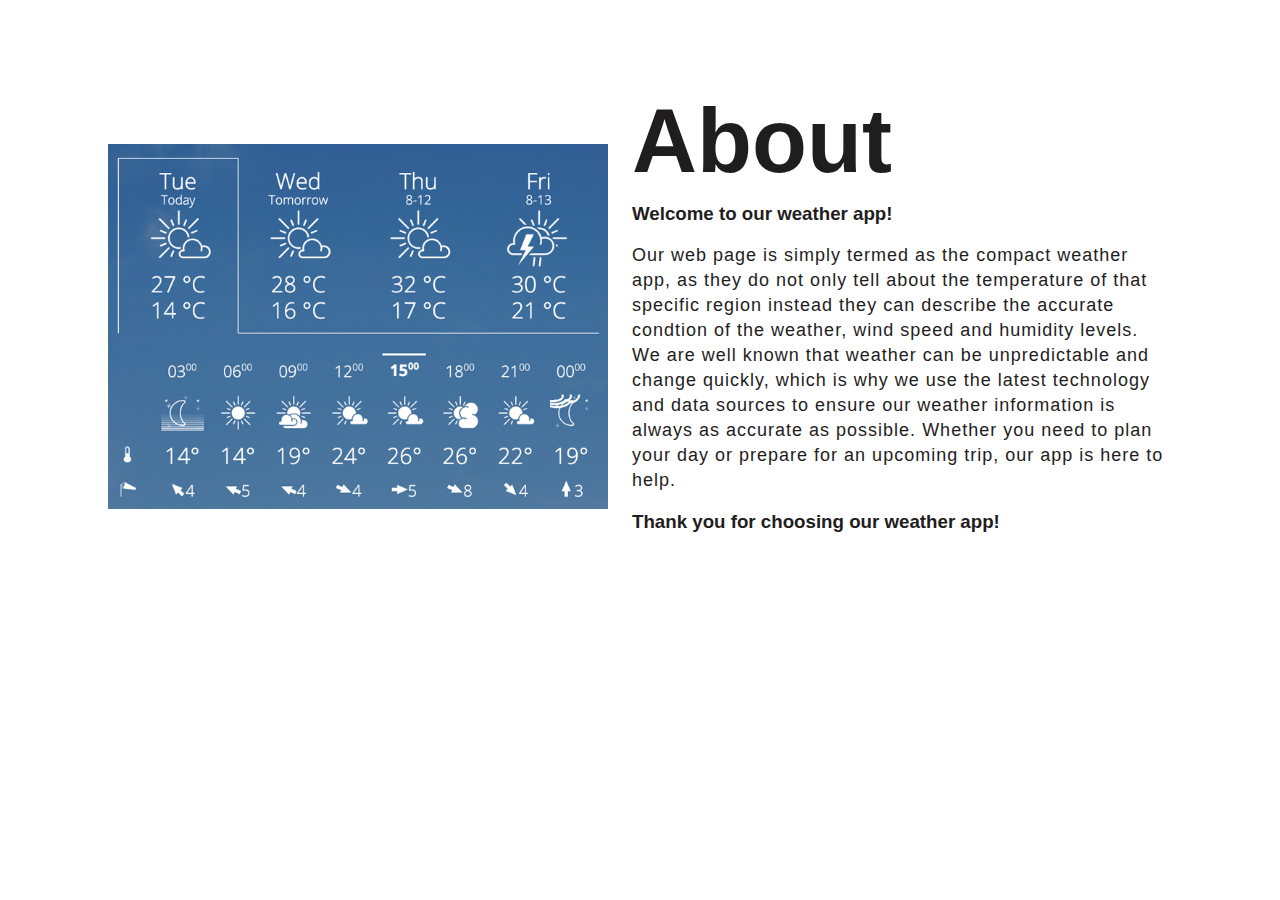
<file: about.html>
<!DOCTYPE html>
<html lang="en">
<head>
  <meta charset="UTF-8">
  <meta name="viewport" content="width=device-width, initial-scale=1.0">
  <meta http-equiv="X-UA-Compatible" content="ie=edge">
  <title> An About Us Page  </title>
  <link rel="stylesheet" href="about_style.css">
</head>
<body >
  <section class="about-us">
    <div class="about">
      <img src="images/about img.png" alt="not found" class="pic">
      <div class="text">
        <h2>About </h2>
        <h3>Welcome to our weather app!</h3><br>
          <p>Our web page is simply termed as the compact weather app, as they do not only tell about the temperature of that specific region instead they can describe the accurate condtion of the weather, wind speed and humidity levels.</p>
          <p>We are well known that weather can be unpredictable and change quickly, which is why we use the latest technology and data sources to ensure our weather information is always as accurate as possible. Whether you need to plan your day or prepare for an upcoming trip, our app is here to help.</p><br>
          <h3>Thank you for choosing our weather app!</h3>
        <div class="data">
        
        </div>
      </div>
    </div>
  </section>
</body>
</html>
</file>
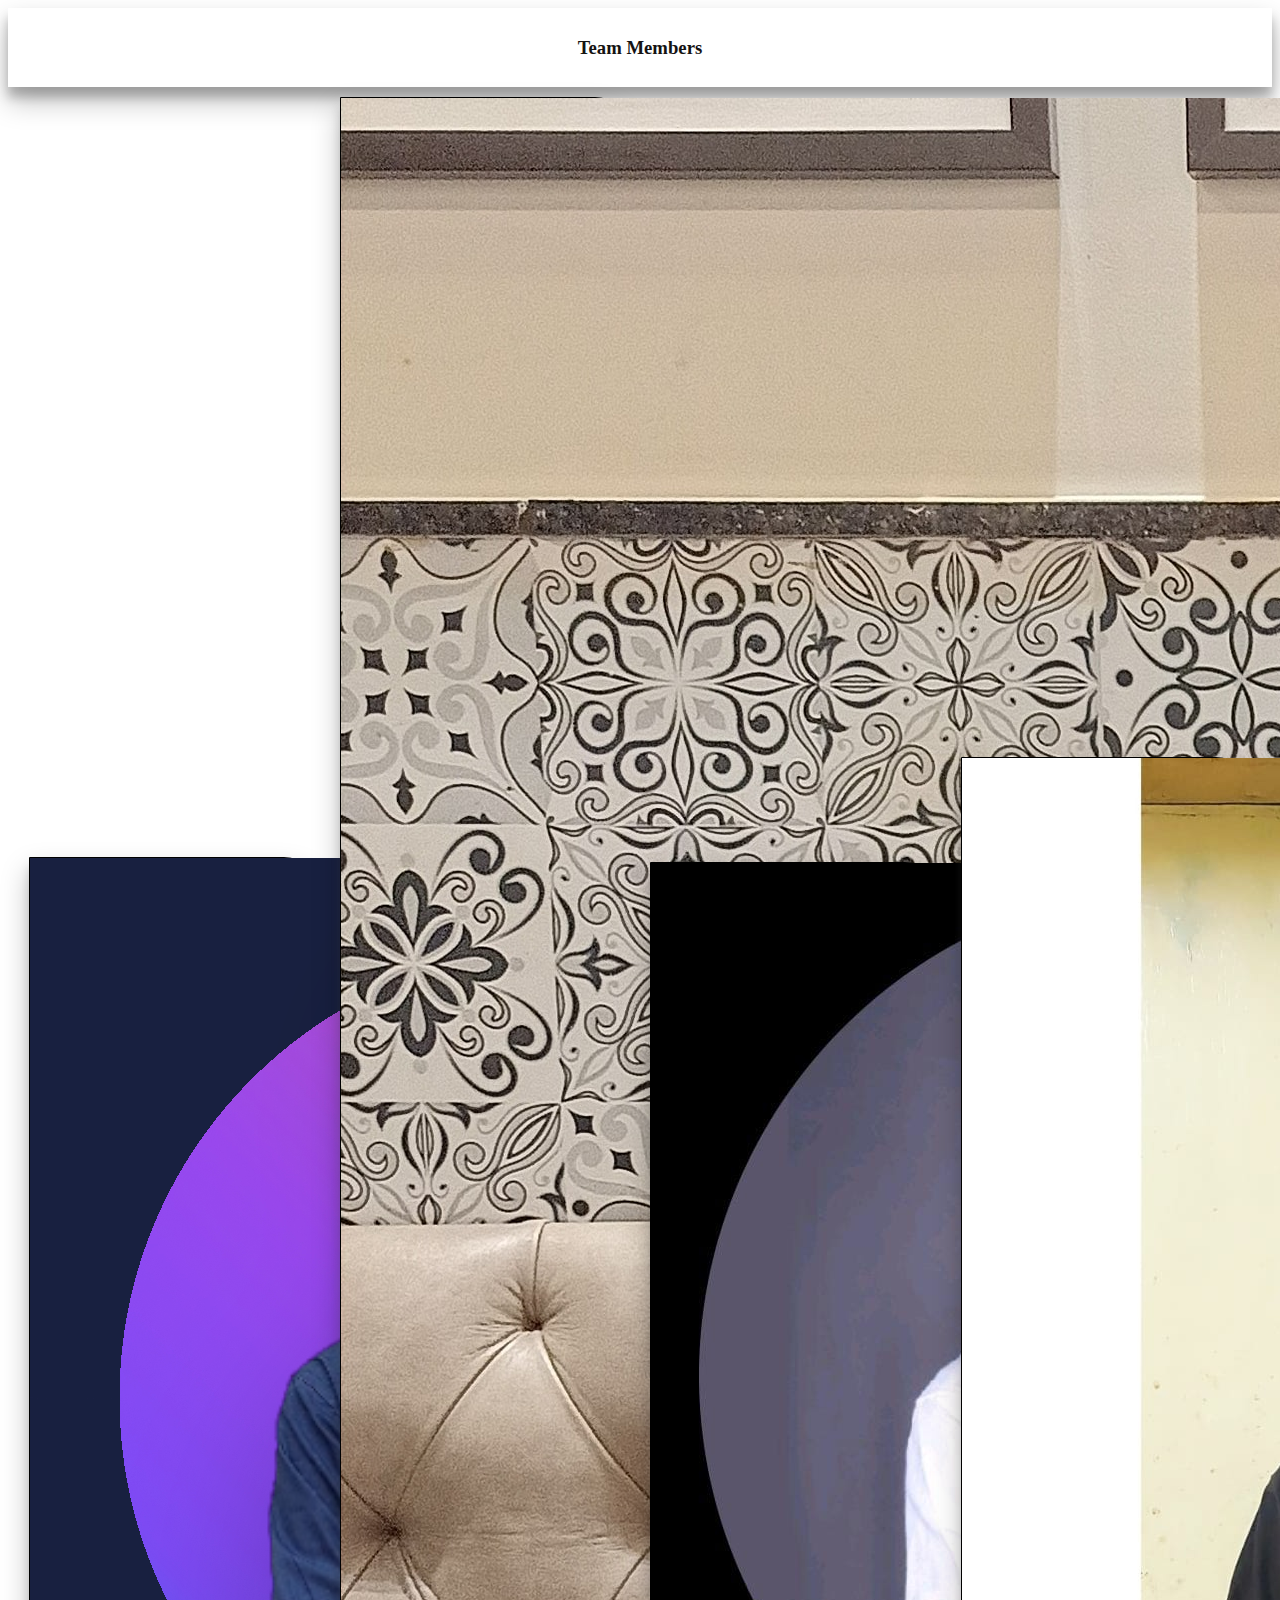
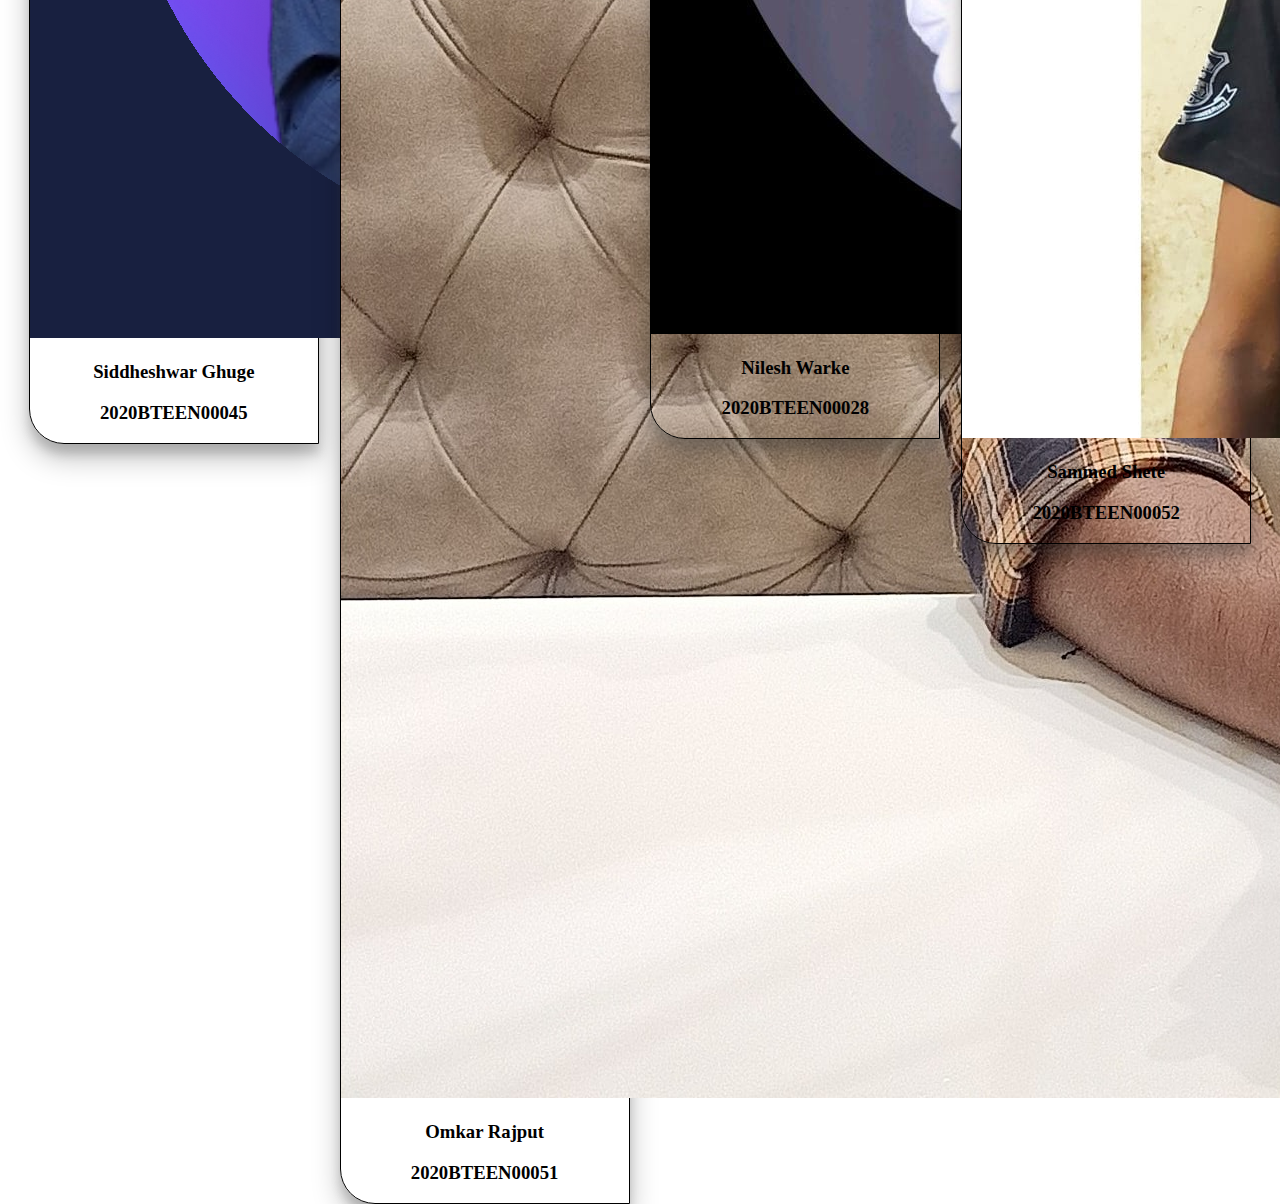
<file: contact.html>
<!doctype html>
<html lang="en">
  <head>
    <meta charset="utf-8">
    <meta name="viewport" content="width=device-width, initial-scale=1">
    <link href="https://cdn.jsdelivr.net/npm/bootstrap@5.3.0-alpha3/dist/css/bootstrap.min.css" rel="stylesheet" integrity="sha384-KK94CHFLLe+nY2dmCWGMq91rCGa5gtU4mk92HdvYe+M/SXH301p5ILy+dN9+nJOZ" crossorigin="anonymous">
    <link rel="stylesheet" href="contact.css">
    <title>About</title>
    
  </head>
  <body >
    
    <div class="header"><h3>Team Members</h3></div>   
        
    <div class="body">

    <div id="sid" class=" card card1" class="this1" style="width: 18rem;">
        <img src="images/sid.png" class="card-img-top" alt="...">
        <div class="card-body">
          <h3 class="card-title">Siddheshwar Ghuge</h3>
          <h3 class="card-title">2020BTEEN00045</h3>
          
        </div>
       
        
      </div>


      <div id="omk"class=" card  card2" class="this1" style="width: 18rem;">
        <img src="images/omk.jpg" class="card-img-top" alt="...">
        <div class="card-body">
          <h3 class="card-title">Omkar Rajput</h3>
          <h3 class="card-title">2020BTEEN00051</h3>
        </div>
         
      </div>


      <div id="nil" class=" card   card3"  class="this1" style="width: 18rem; ">
        <img src="images/nilesh.jpeg" class="card-img-top" alt="...">
        <div class="card-body">
          <h3 class="card-title">Nilesh Warke</h3>
          <h3 class="card-title">2020BTEEN00028</h3>
        </div>
        
      </div>

      <div id="sam" class="card  card4"class="this1" style="width: 18rem;">
        <img src="images/sammed.jpeg" class="card-img-top" alt="...">
        <div class="card-body">
          <h3 class="card-title">Sammed Shete</h3>
          <h3 class="card-title">2020BTEEN00052</h3>
        </div>
      </div>


    </div>
      
    <script src="https://cdn.jsdelivr.net/npm/bootstrap@5.3.0-alpha3/dist/js/bootstrap.bundle.min.js" integrity="sha384-ENjdO4Dr2bkBIFxQpeoTz1HIcje39Wm4jDKdf19U8gI4ddQ3GYNS7NTKfAdVQSZe" crossorigin="anonymous"></script>
  </body>
</html>
</file>
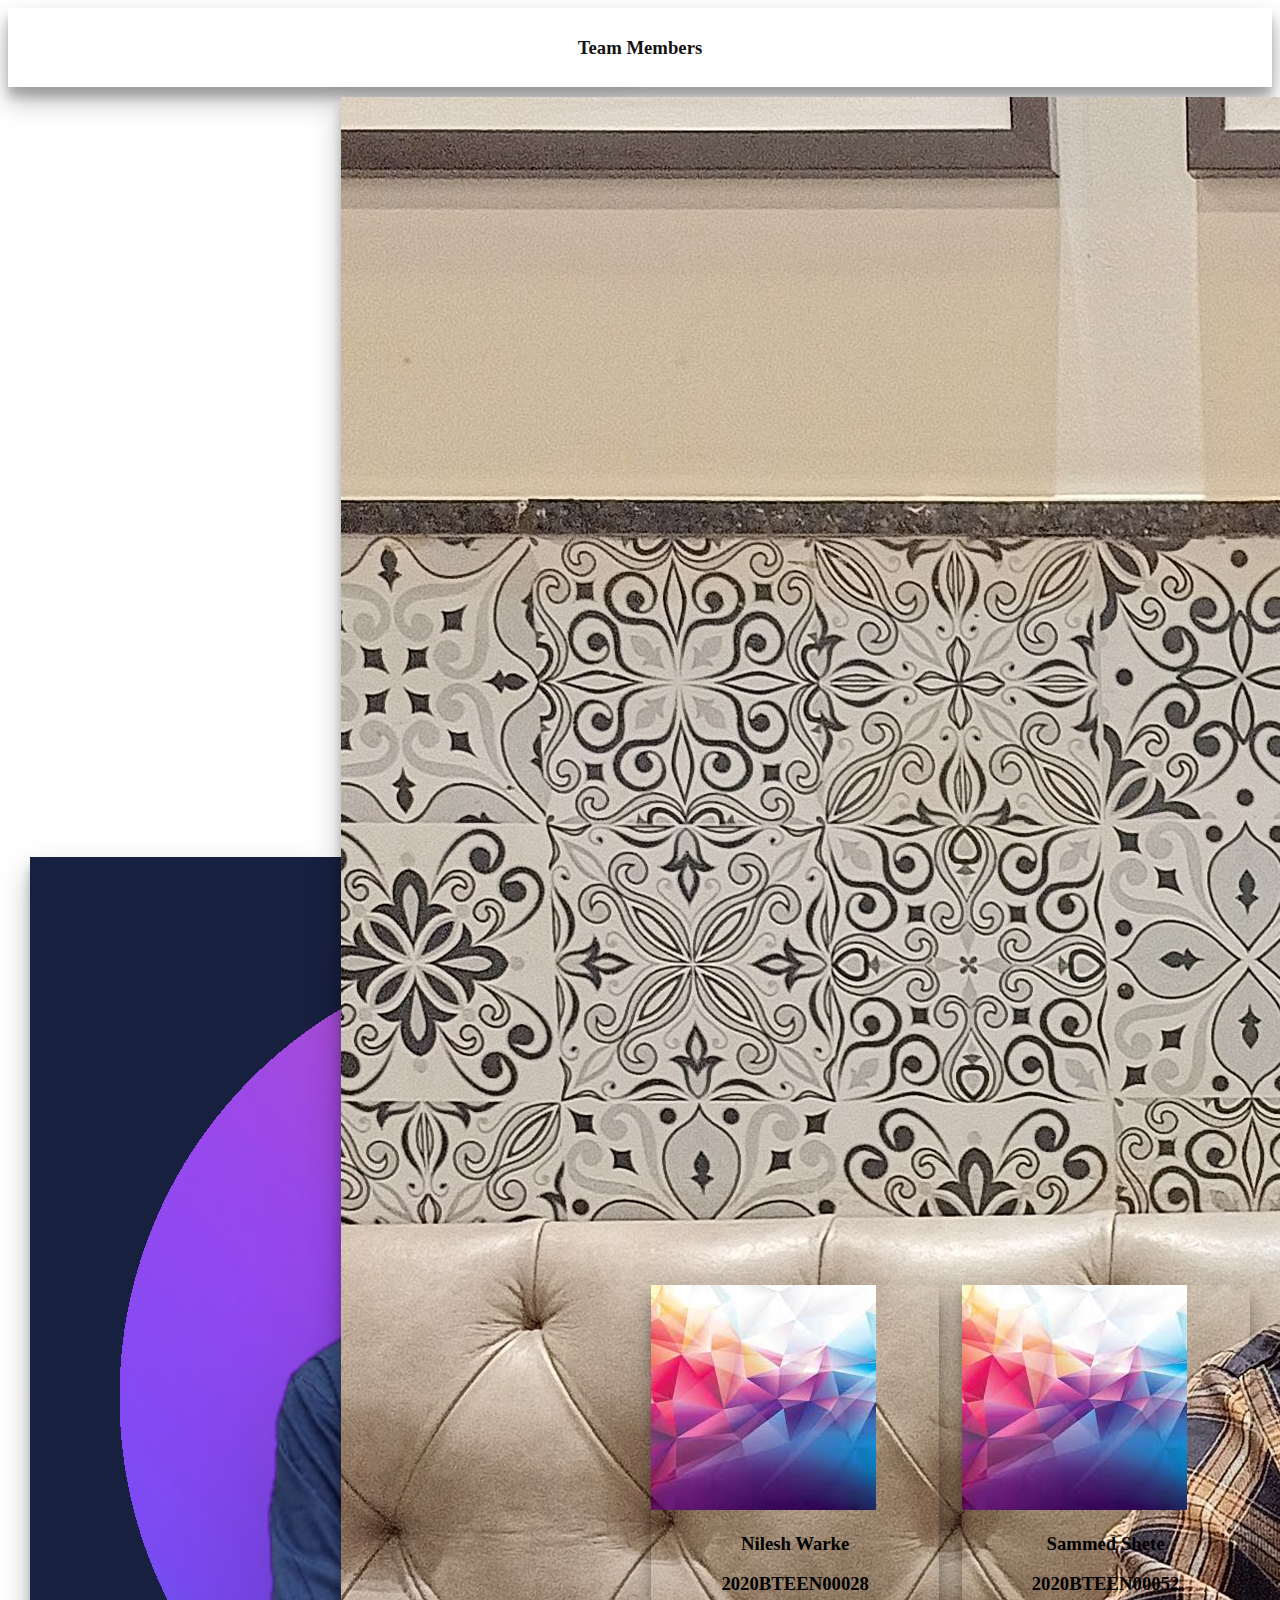
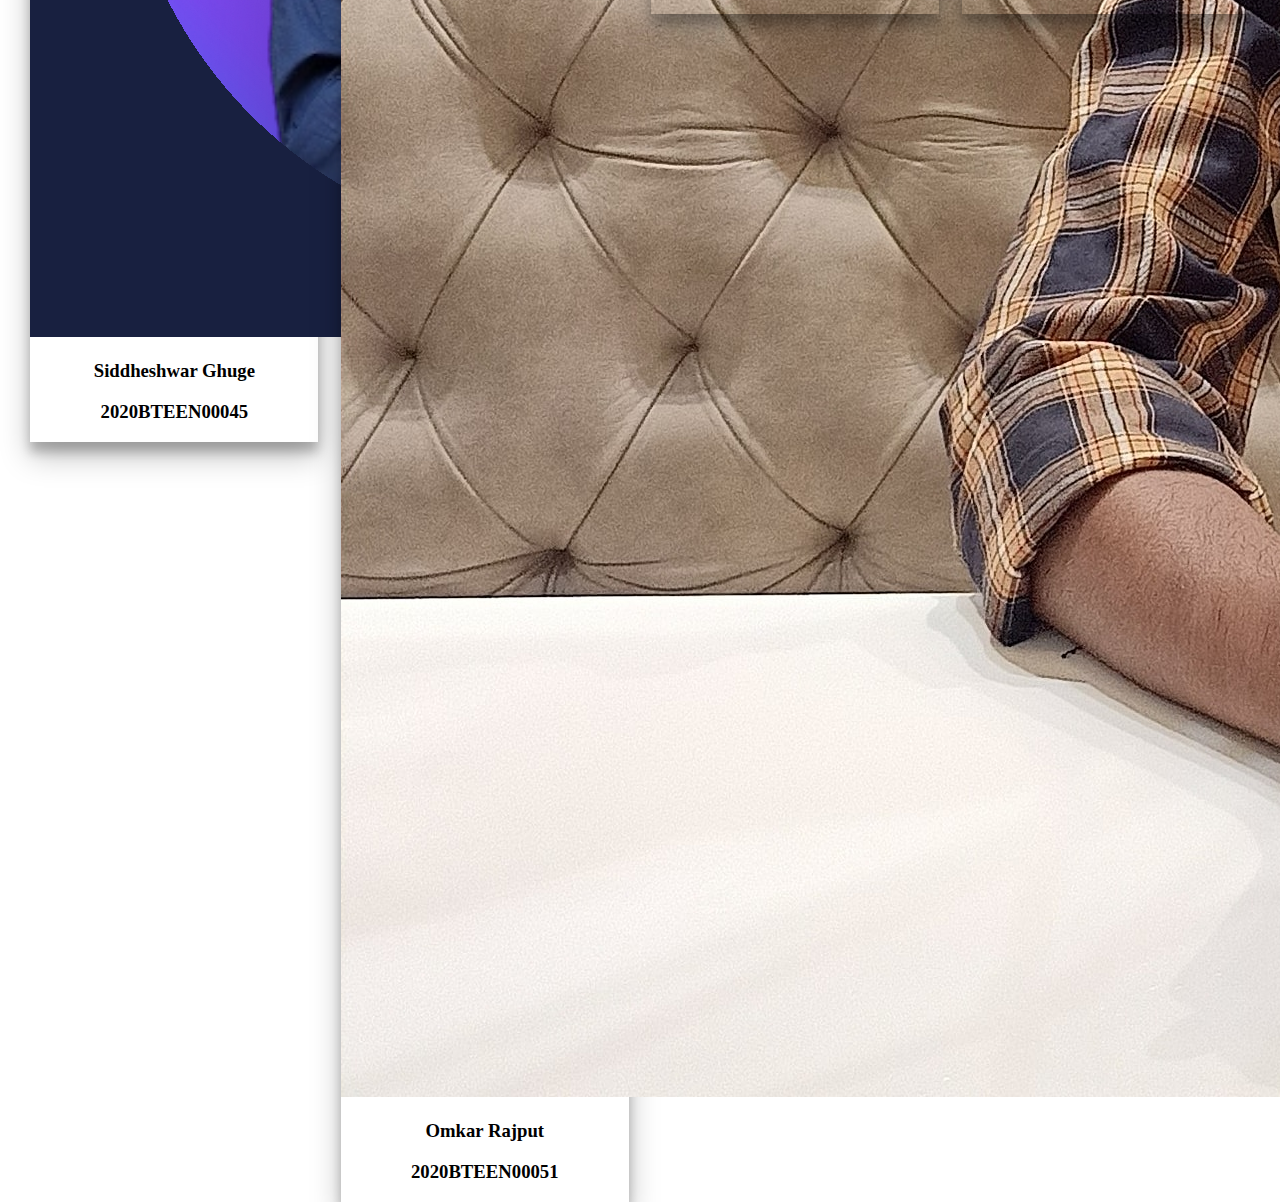
<file: images/hm.html>
<!doctype html>
<html lang="en">
  <head>
    <meta charset="utf-8">
    <meta name="viewport" content="width=device-width, initial-scale=1">
    <link href="https://cdn.jsdelivr.net/npm/bootstrap@5.3.0-alpha3/dist/css/bootstrap.min.css" rel="stylesheet" integrity="sha384-KK94CHFLLe+nY2dmCWGMq91rCGa5gtU4mk92HdvYe+M/SXH301p5ILy+dN9+nJOZ" crossorigin="anonymous">
    <link rel="stylesheet" href="cs.css">
    <title>About</title>
    
  </head>
  <body >
    
    <div class="header"><h3>Team Members</h3></div>   
        
    <div class="body">

    <div id="sid" class=" card card1" class="this1" style="width: 18rem;">
        <img src="sid.png" class="card-img-top" alt="...">
        <div class="card-body">
          <h3 class="card-title">Siddheshwar Ghuge</h3>
          <h3 class="card-title">2020BTEEN00045</h3>
          
        </div>
       
        
      </div>


      <div id="omk"class=" card  card2" class="this1" style="width: 18rem;">
        <img src="omk.jpg" class="card-img-top" alt="...">
        <div class="card-body">
          <h3 class="card-title">Omkar Rajput</h3>
          <h3 class="card-title">2020BTEEN00051</h3>
        </div>
         
      </div>


      <div id="nil" class=" card   card3"  class="this1" style="width: 18rem;">
        <img src="4001px.jpg" class="card-img-top" alt="...">
        <div class="card-body">
          <h3 class="card-title">Nilesh Warke</h3>
          <h3 class="card-title">2020BTEEN00028</h3>
        </div>
        
      </div>

      <div id="sam" class="card  card4"class="this1" style="width: 18rem;">
        <img src="4001px.jpg" class="card-img-top" alt="...">
        <div class="card-body">
          <h3 class="card-title">Sammed Shete</h3>
          <h3 class="card-title">2020BTEEN00052</h3>
        </div>
      </div>


    </div>
      
    <script src="https://cdn.jsdelivr.net/npm/bootstrap@5.3.0-alpha3/dist/js/bootstrap.bundle.min.js" integrity="sha384-ENjdO4Dr2bkBIFxQpeoTz1HIcje39Wm4jDKdf19U8gI4ddQ3GYNS7NTKfAdVQSZe" crossorigin="anonymous"></script>
  </body>
</html>
</file>
<file: about_style.css>
* {
    margin: 0;
    padding: 0;
    box-sizing: border-box;
    font-family: 'Poppins', sans-serif;

}

.about-us {
    height: 100vh;
    width: 100%;
    padding: 90px 0;
    background-color: white
    
     
}


.pic {
    height: auto;
    width: 500px;
}

.about {
    width: 1130px;
    max-width: 85%;
    margin: 0 auto;
    display: flex;
    align-items: center;
    justify-content: space-around;
}

.text {
    width: 540px;
    color: rgb(31, 29, 29);
}

.text h2 {
    font-size: 90px;
    font-weight: 600;
    margin-bottom: 10px;

}

.text h5 {
    font-size: 22px;
    font-weight: 500;
    margin-bottom: 20px;
}

span {
    color: #4070f4;
}

.text p {
    font-size: 18px;
    line-height: 25px;
    letter-spacing: 1px;
}

.data {
    margin-top: 30px;
}

.hire {
    font-size: 18px;
    background: #4070f4;
    color: #fff;
    text-decoration: none;
    border: none;
    padding: 8px 25px;
    border-radius: 6px;
    transition: 0.5s;
}

.hire:hover {
    background: #000;
    border: 1px solid #8494c1;
}
</file>
<file: contact.css>
.body{
    display: flex;
    flex-wrap: wrap;
    justify-content: space-evenly;
    align-items: center;
    height: 100vh;
  margin: 0;
  

}
.header{
    
    text-align: center;
    padding: 10px;
    box-shadow: rgba(0, 0, 0, 0.25) 0px 14px 28px, rgba(0, 0, 0, 0.22) 0px 10px 10px;
    margin-bottom: 10px;
    color: #151313;
   


}
#sid,#omk,#nil,#sam{
    box-shadow: rgba(0, 0, 0, 0.25) 0px 14px 28px, rgba(90, 89, 89, 0.22) 0px 10px 10px;
    margin-bottom: 50px;
    border: 1px solid black;
   border-bottom-left-radius: 35px;
   border-top-right-radius: 35px;

}
.card-body{
    text-align: center;
    
}
.card-img-top{
    border-top-right-radius: 35px;
}
</file>
<file: images/cs.css>
.body{
    display: flex;
    flex-wrap: wrap;
    justify-content: space-evenly;
    align-items: center;
    height: 100vh;
  margin: 0;
  

}
.header{
    text-align: center;
    padding: 10px;
    box-shadow: rgba(0, 0, 0, 0.25) 0px 14px 28px, rgba(0, 0, 0, 0.22) 0px 10px 10px;
    margin-bottom: 10px;
    color: #151313;
   


}
#sid,#omk,#nil,#sam{
    box-shadow: rgba(0, 0, 0, 0.25) 0px 14px 28px, rgba(0, 0, 0, 0.22) 0px 10px 10px;
    margin-bottom: 50px;
}
.card-body{
    text-align: center;
}
</file>
